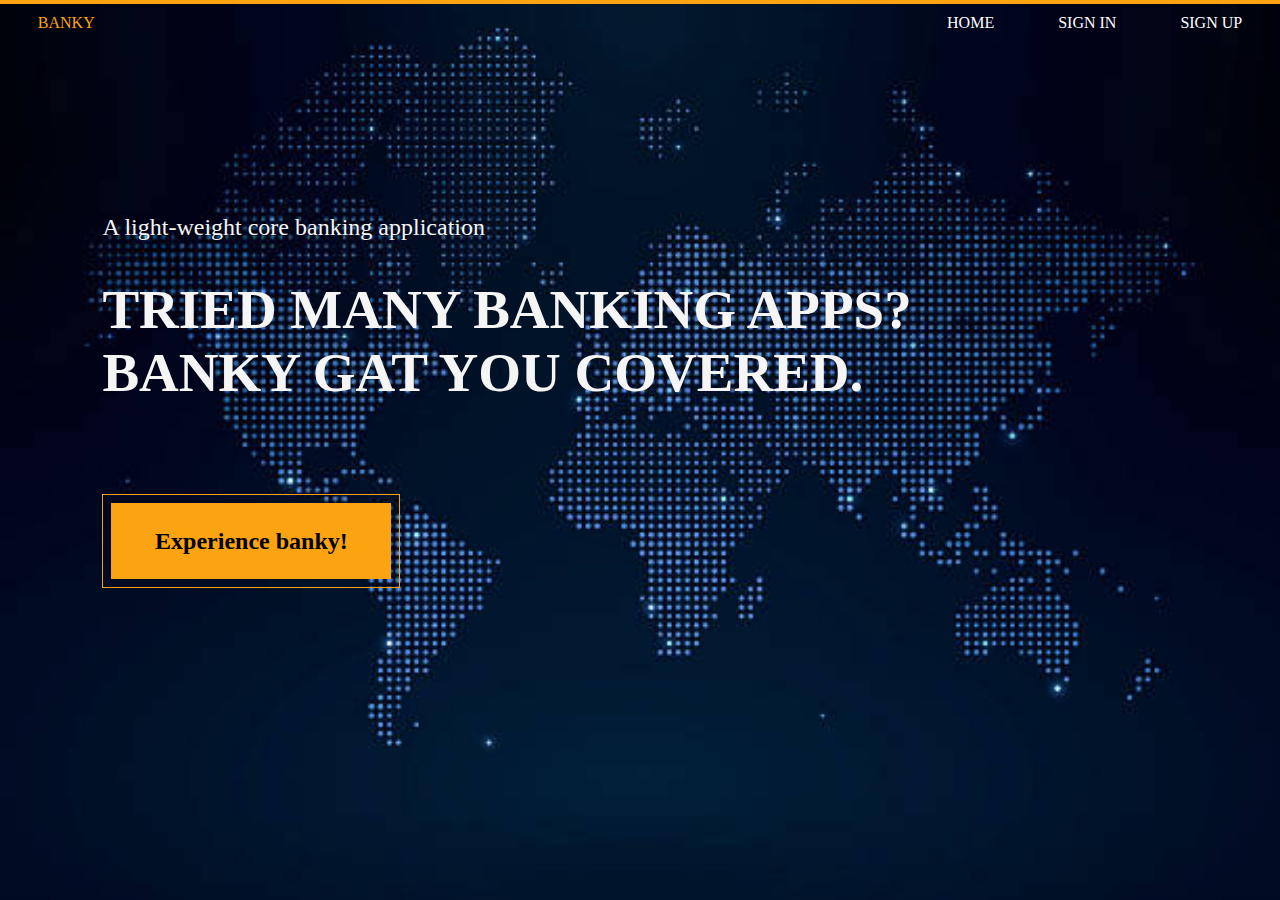
<file: index.html>
<!DOCTYPE html>
<html lang="en">
<head>
    <meta charset="UTF-8">
    <meta name="viewport" content="width=device-width, initial-scale=1.0">
    <meta http-equiv="X-UA-Compatible" content="ie=edge">
    <title>Home</title>
    <link href="home.css" rel="stylesheet">
    <link href="header.css" rel="stylesheet">
    <link href="https://fonts.googleapis.com/css?family=Cutive+Mono&display=swap" rel="stylesheet">
    <link href="https://fonts.googleapis.com/css?family=Cutive+Mono&display=swap" rel="stylesheet">
</head>
<body>
    <header>
        <div class="container">
            <div class="logo">
                BANKY
            </div>
            <nav>
                <ul class="nav_links">
                    <li><a href="index.html">HOME</a></li>
                    <li><a href="signin.html">SIGN IN</a></li>
                    <li><a href="signup.html">SIGN UP</a></li>
                </ul>
                <div class="hamburger_menu">
                    <div class="line1"></div>
                    <div class="line2"></div>
                    <div class="line3"></div>
                </div>
             
                
            </nav>
        </div>
    </header>
    <main>
        <p>A light-weight core banking application</p>
        <h1>TRIED MANY BANKING APPS? BANKY GAT YOU COVERED. </h1>
        <div class="banner_wrapper">
            <div class="banner">
                <p id="experience"><a href="signin.html">Experience banky!</a></p>
            </div>
        </div>
    </main>
    <script type="text/javascript" src="home.js"></script>
</body>
</html>
</file>
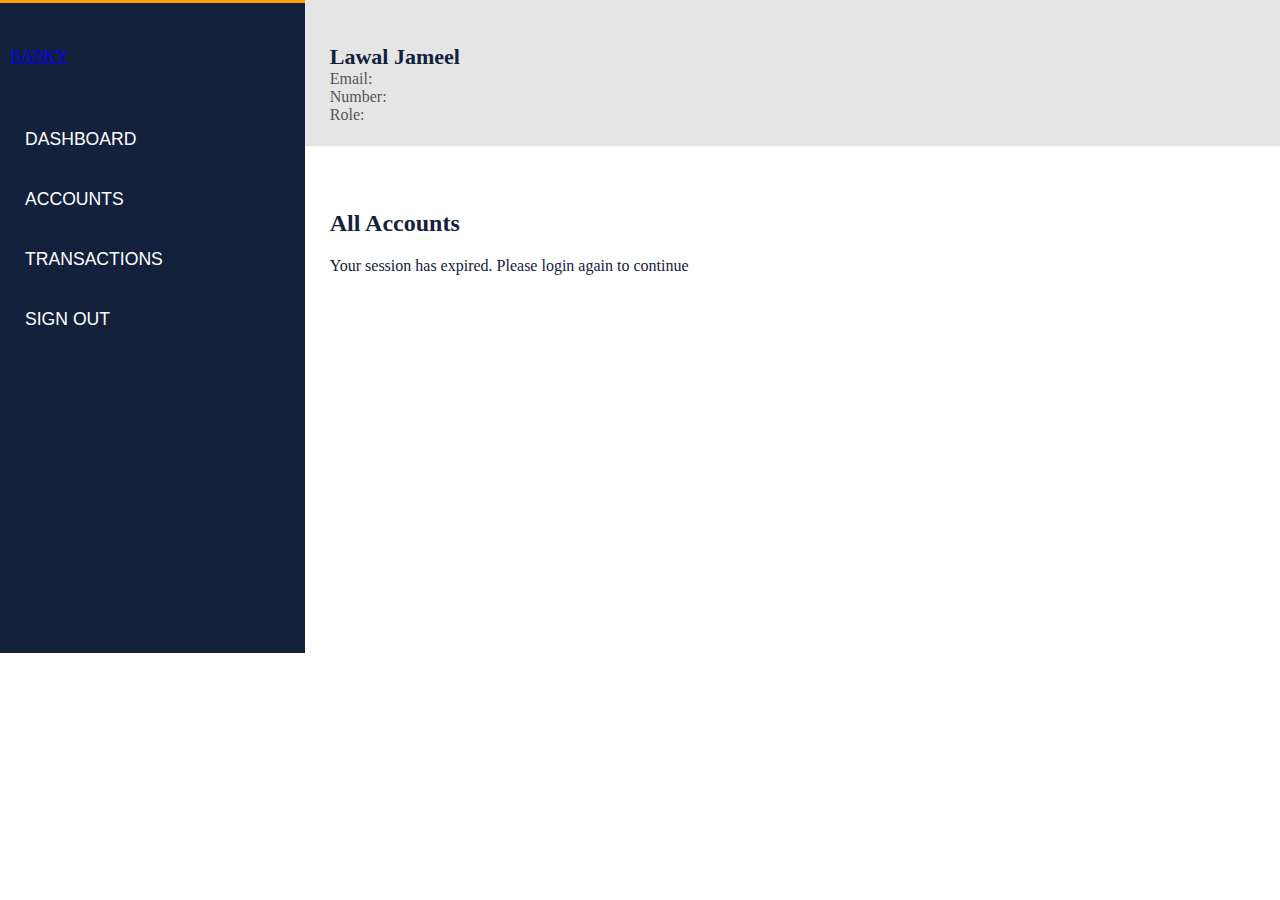
<file: dashboard.html>
<!DOCTYPE html>
<html lang="en">
<head>
    <meta charset="UTF-8">
    <meta name="viewport" content="width=device-width, initial-scale=1.0">
    <title>User Dashboard</title>
    <link href="dashboard.css" rel="stylesheet">
</head>
<body>
    <header class="web-header">
        <div class="inner-container">
            <div class="web-header__inner">
                <a href="dashboard.html" class="web-logo">Banky</a>
            </div>
            <ul class="web-nav">
                <li class="web-nav_item" >
                    <a href="dashboard.html">Dashboard</a>
                </li>
                <li class="web-nav_item" >
                    <a href="accounts.html">Accounts</a>
                </li>
                <li class="web-nav_item" >
                    <a href="transaction.html">Transactions</a>
                </li>
                <li class="web-nav_item" >
                    <a href="signin.html">Sign Out</a>
                </li>
            </ul>
        </div>
    </header>
    <main class="page-content">
        <section class="user-profile">
            <div class="user-profile__inner">
                <div class="user-info">
                    <p class="name">Lawal Jameel</p>
                    <p class="email">Email:</p>
                    <p class="number">Number:</p>
                    <p class="role">Role:</p>
                </div>
            </div>
        </section>
        <section class="account-overview">
            <div class="account-overview__inner">
                <h2>All Accounts</h2>
                <div class="message">
                    <span>Your session has expired. Please login again to continue</span>
                </div>
            </div>
        </section>
    </main>
</body>
</html>
</file>
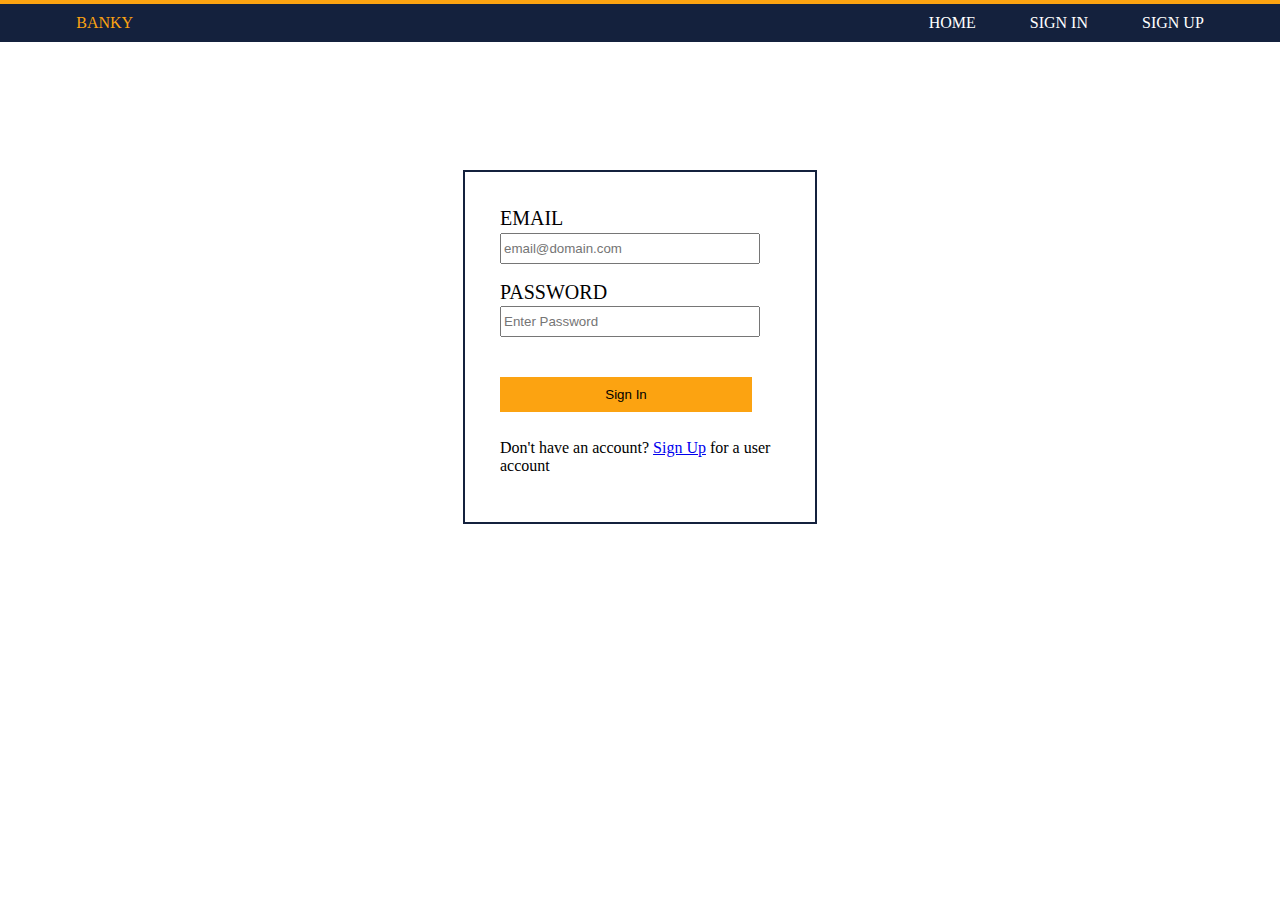
<file: signin.html>
<!DOCTYPE html>
<html lang="en">
<head>
    <meta charset="UTF-8">
    <meta name="viewport" content="width=device-width, initial-scale=1.0">
    <meta http-equiv="X-UA-Compatible" content="ie=edge">
    <title>Sign In</title>
    <link href="header.css" rel="stylesheet">
    <link href="signin.css" rel="stylesheet">
</head>
<body>
        <header>
                <div class="container">
                    <div class="logo">
                        BANKY
                    </div>
                    <nav>
                        <ul class="nav_links">
                            <li><a href="index.html">HOME</a></li>
                            <li><a href="signin.html">SIGN IN</a></li>
                            <li><a href="signup.html">SIGN UP</a></li>
                        </ul>

                        <div class="hamburger_menu">
                            <div class="line1"></div>
                            <div class="line2"></div>
                            <div class="line3"></div>
                        </div>
                    </nav>
                </div>
        </header>
        <main class="signin-page"></main>
        <section class="container2">
            <div class="main">
                <form  id="signin_form" action="dashboard.html" method="GET">
                    EMAIL <br><input id="email" type="email" name="emailaddress" placeholder="email@domain.com" ><br>
                     PASSWORD<br> <input id="password" type="password" name="password" placeholder="Enter Password" ><br>
                     <label id="blank_input" style="color: red; font-size: 2px; visibility: hidden;" >invalid Username or password</label><br>
                     <button  id="login_btn">Sign In</button>
                </form>
                <footer>
                    <p>Don't have an account? <a href="signup.html">Sign Up</a> for a user account</p>
                </footer>
            </div>
        </div>
        <script type="text/javascript" src="home.js"></script>
        <script type="text/javascript" src="signin.js"></script>
</body>
</html>
</file>
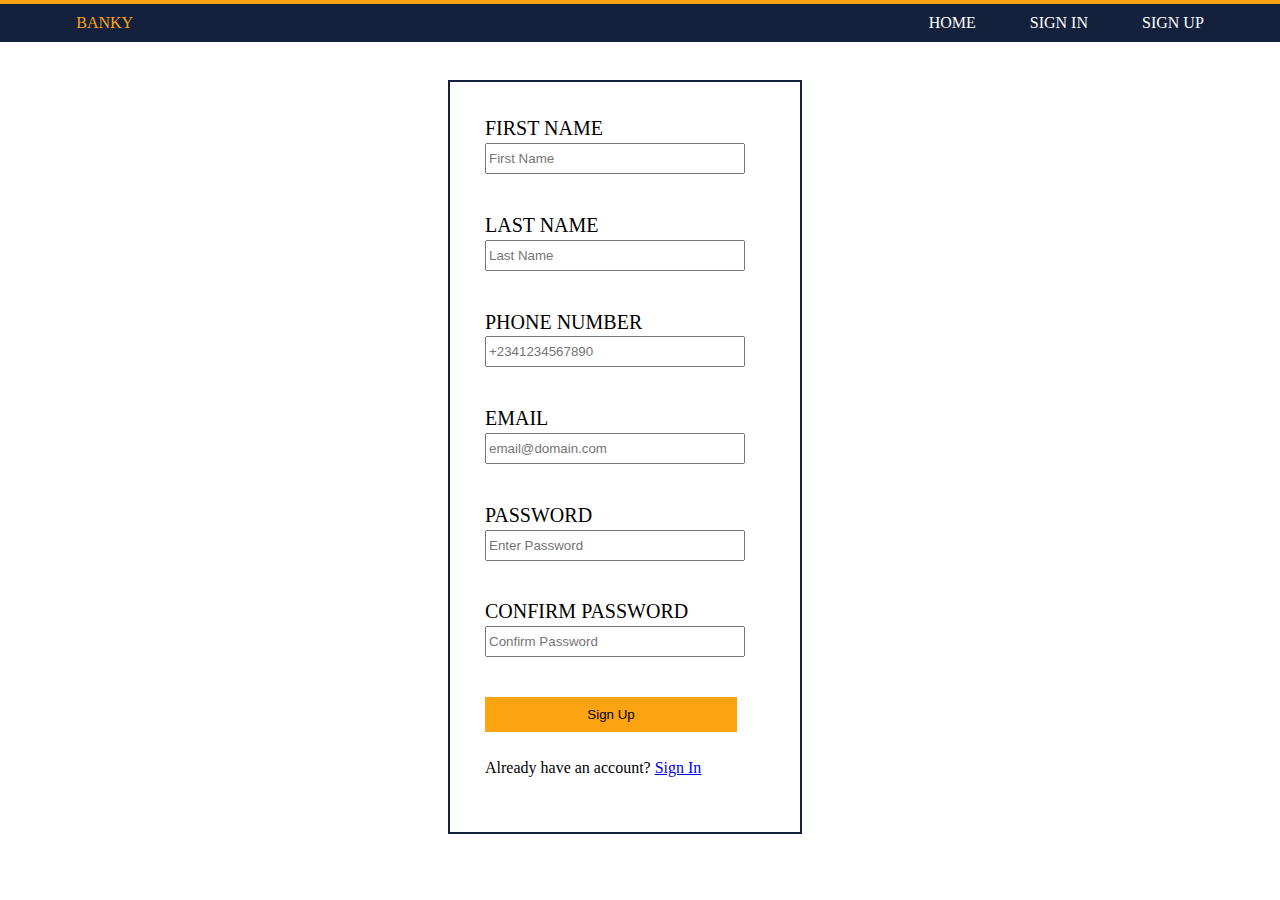
<file: signup.html>
<!DOCTYPE html>
<html lang="en">
<head>
    <meta charset="UTF-8">
    <meta name="viewport" content="width=device-width, initial-scale=1.0">
    <meta http-equiv="X-UA-Compatible" content="ie=edge">
    <title>Sign Up</title>
    <link href="header.css" rel="stylesheet">
    <link href="signup.css" rel="stylesheet">
</head>
<!-- This is where the body starts -->
<body>
    <header>
        <!-- navigation -->
        <div class="container">
            <div class="logo">
                BANKY
            </div>
            <nav>
                <ul class="nav_links">
                    <li><a href="index.html">HOME</a></li>
                    <li><a href="signin.html">SIGN IN</a></li>
                    <li><a href="signup.html">SIGN UP</a></li>
                </ul>

                <div class="hamburger_menu">
                    <div class="line1"></div>
                    <div class="line2"></div>
                    <div class="line3"></div>
                </div>
            </nav>
        </div>
    </header>
    <main class="signup-page"></main>
        <section class="container2">
            <div class="main">

                <form id="form" action="signin.html" method="GET">
                    FIRST NAME <br><input id="firstName" type="text" name="firstname" placeholder="First Name">
                    <label  id="blank_firstname" style="color: red; font-size: 12px; visibility: hidden;" >FIRST NAME cannot be left blank</label><br>
                    LAST NAME <br><input id="lastName" type="text" name="lastname" placeholder="Last Name">
                    <label id="blank_lastname" style="color: red; font-size: 12px; visibility: hidden;" >LAST NAME cannot be left blank</label><br>
                    PHONE NUMBER<br><input  id="phone_number" type="number" name="phonenumber" placeholder="+2341234567890" >
                    <label id="blank_phoneNumber" style="color: red; font-size: 12px; visibility: hidden; " >PHONE NUMBER cannot be left blank</label><br>
                    EMAIL <br><input  id="email" type="email" name="emailaddress" placeholder="email@domain.com" >
                    <label id="blank_email" style="color: red; font-size: 12px; visibility: hidden; " >Email cannot be left blank</label><br>
                    PASSWORD <br><input id="password" type="password" name="emailaddress" placeholder="Enter Password">
                    <label id="blank_password" style="color: red; font-size: 12px; visibility: hidden; " >PASSWORD cannot be left blank</label><br>
                    CONFIRM PASSWORD <br> <input id="confirm_password" type="password" name="confirmpassword" placeholder="Confirm Password"><br>
                    <label id="noMatch_password" style="color: red; font-size: 12px; visibility: hidden; " >PLEASE CONFIRM PASSWORD</label><br>
                    <button id="btn_submit"  class="Signup_btn">Sign Up</button>

                </form>
                <footer>
                    <p>Already have an account? <a href="signin.html">Sign In</a></p>
                </footer>
                </div>
        </div>

<script type="text/javascript" src="home.js"></script>
<script type="text/javascript" src="validate.js"></script>
</body>
</html>
</file>
<file: home.css>
body{
    padding: 0;
    margin: 0;
    background: url(images/map3.jpg);
    height: 96vh;
    background-size: cover;
    background-position: center;
    border-top: 4px solid  #fca311;
}

.container{
    height: 6vh;
    width: 98%;
    margin: 0 auto;
}



header::after{
    content: '';
    display: table;
    clear: both;
}

.logo{
    float: left;
    padding: 10px 25px;
    color:   #fca311;
}

nav{
    float: right;
    margin-bottom: 70px;
}

header a {
    font-family: 'Cutive Mono', ;
    text-decoration: none;
    color: white;
}



ul :hover {
    color:#fca311;
    background: #14213d3a;
    font-weight: bolder;
}



nav ul {
    list-style: none;
    margin: 0;
    padding: 0;
}

nav  li {
    display: inline-block;
    margin-left: 10px;
    padding: 10px 25px;
}

main {
    color: whitesmoke;
    margin-left: 8%;
    margin-top: 8%
}

main h1 {
    font-family: 'Cutive Mono', ;
    font-size: 55px;
    width: 70%;
}

main p{
    font-family: 'Cutive Mono', ;
    font-size: 1.5rem;
}

.banner_wrapper {
   
    background-color: rgba(0, 0, 139, 0);
    border: 1px solid #fca311;
    width: 280px;
    height: 76px;
    margin-top: 90px;
    padding: 8px;
}


.banner{
    background: #fca311;
    width: 280px;
    height: 100%;
    font-size: 1em;
    text-align: center;
    justify-items: center;
}
div{
    display: block;
}
#experience{
    padding: 25px;
}

.banner p {
    margin: 0;
}


.banner p  a {
    text-decoration: none;
    font-weight: bold;
    color: #000000;
}

/* .hamburger_menu{
    display: none;
}

.hamburger_menu div{
    width: 22px;
    height: 4px;
    background-color: white;
    margin: 4px;
    border-radius: 1px;

} */

/* tablets */

@media screen and (max-width:768px){
    body{
        padding: 0;
        margin: 0;
        background: url(images/map3.jpg);
        /* height: 100vh; */
        background-size: cover;
        background-position: center;
        border-top: 4px solid  #fca311;
        overflow-x: hidden;
    }
    .logo{
        float: left;
        font-size: 30px;
        padding: 10px 10px;
        color:   #fca311;
    }
    .nav_links li:hover{
    color:#fca311;
    background-color: rgba(212, 120, 0, 0.678);
    }
    /* header :hover{
        font-family: 'Cutive Mono', ;
        text-decoration: none;
        color: #fca311;
    }
     */
    
    .container{
        height: 6vh;
        width: 100%;
        margin: 0 auto;
    }
    #experience{
        padding: 15px;
    }
    


    .banner_wrapper {
   
        background-color: rgba(0, 0, 139, 0);
        border: 1px solid #fca311;
        width: 90%;
        margin-top: 90px;
        padding: 8px;
    }

    .banner{
        background: #fca311;
        width: 100%;
        margin: 0 auto;
        height: 100%;
        font-size: 1em;
        text-align: center;
        justify-items: center;
        
    }

    .banner p  a {
        text-decoration: none;
        font-weight: bold;
        color: #000000;
    }

    p{
        margin: 0;
    }

    main p{
        font-family: 'Cutive Mono',;
        font-size: 25px;
    }
    main h1 {
        font-family: 'Cutive Mono', ;
        font-size: 50px;
        width: 100%;
    } 

    
    .nav_links{
        position:fixed;
        right: 0;
        height:93vh;
        background-color: #14213d;
        display: flex;
        flex-direction: column;
        width: 100%;
        padding: 20px;
        transform: translateX(100%);
        transition: 0.5s ease-in;
    }
    nav ul li :hover {
        color:#fca311;
        background: #52050591;
        font-weight: bolder;
    }
    /* .hamburger_menu{
        display: block;
        padding: 8px;
        cursor: pointer;
    }


    .nav_active{
        transform: translateX(0%);
    }
    .toggle .line1{
        transform: rotate(-45deg) translate(-5px, 6px);
    
    }
    .toggle .line2{
        opacity: 0;
        
    }
    .toggle .line3{
        transform: rotate(45deg) translate(-5px, -6px);
         */
    /* } */
    html{
        overflow-x: hidden;
    }
    
}

/* mobile */

@media only screen and (min-device-width : 320px) and (max-device-width : 480px){
    body{
        padding: 0;
        margin: 0;
        background: url(images/map3.jpg);
        height: 100vh;
        background-size: cover;
        background-repeat: no-repeat;
        background-position: center;
        border-top: 4px solid  #fca311;
        overflow-x: hidden;
    }
    .logo{
        float: left;
        font-size: 30px;
        padding: 10px 10px;
        color:   #fca311;
    }

    #experience{
        padding: 15px;
    }
    

    .banner {
    background: #fca311;
    width: 93%;
    margin: 0 auto;
    height: 73%;
    font-size: 1em;
    text-align: center;
    justify-items: center;
    padding: 7px;
}
    
    .container{
        height: 6vh;
        width: 100%;
        margin: 0 auto;
    }

    main p{
        font-family: 'Cutive Mono', ;
        font-size: 17px;
    }
    main h1 {
        font-family: 'Cutive Mono', ;
        font-size: 30px;
        width: 100%;
    } 
    
    .nav_links{
        position:fixed;
        right: 0;
        height:93vh;
        background-color: #14213d;
        display: flex;
        flex-direction: column;
        width: 100%;
        padding: 20px;
        transform: translateX(100%);
        transition: 0.5s ease-in;
    }
    nav li :hover {
        color:#fca311;
        background: #52050591;
        font-weight: bolder;
    }
    /* .hamburger_menu{
        display: block;
        padding: 8px;
        cursor: pointer;
    }


    .nav_active{
        transform: translateX(0%);
    }
    .toggle .line1{
        transform: rotate(-45deg) translate(-5px, 6px);
    
    }
    .toggle .line2{
        opacity: 0;
        
    }
    .toggle .line3{
        transform: rotate(45deg) translate(-5px, -6px);
        
    } */

    .banner_wrapper {
        background-color: rgba(0, 0, 139, 0);
        border: 1px solid #fca311;
        width: 85%;
        height: 50px;
        margin-top: 90px;
    }
    
    
    .banner{
        background: #fca311;
        width: 100%;
        margin: 0 auto;
        height: 100%;
        font-size: 1em;
        text-align: center;
        justify-items: center;
        padding: 0px;
    }

    .banner p  a {
        text-decoration: none;
        font-weight: bold;
        color: #000000;
    }
    


}
</file>
<file: header.css>
.hamburger_menu{
  display: none;
}

.hamburger_menu div{
  width: 22px;
  height: 4px;
  background-color: white;
  margin: 4px;
  border-radius: 1px;

}


@media screen and (max-width:768px){
  .nav_links{
      position: fixed;
      right: 0;
      height:100vh;
      background-color: #14213d;
      display: flex;
      flex-direction: column;
      width: 100%;
      padding: 20px;
      transform: translateX(100%);
      transition: 0.5s ease-in;
  }
  nav li :hover {
      color:#fca311;
      background: #52050591;
      font-weight: bolder;
  }
  .hamburger_menu{
      display: block;
      padding: 8px;
      cursor: pointer;
  }


  .nav_active{
      transform: translateX(0%);
  }
  .toggle .line1{
      transform: rotate(-45deg) translate(-5px, 6px);
  
  }
  .toggle .line2{
      opacity: 0;
      
  }
  .toggle .line3{
      transform: rotate(45deg) translate(-5px, -6px);
      
  }
}
</file>
<file: dashboard.css>
body{
    margin: 0;
    padding: 0;
    /* /*height: 100%;  */
    overflow: hidden; 
    width: 100vw;
    display: flex;
    flex-flow: row nowrap;
    position: relative;
}

header {
    background-color: #14213D;
    width: 400px;
    height: 650px;
    text-transform: uppercase;
    text-decoration: none;
    border-top: 3px solid #fca311;
}

.web-header__inner{
    padding-top: 44px;
    display: flex;
    justify-content: space-between;
}

.inner-container{
    padding: 0 11px;
}

.web-nav{
    padding: 0;
    margin-top: 44px;
    font-size: 1.1em;
    list-style-type: none;
    line-height: 2.5rem;    
}

.web-nav_item{
    width: 100%;
}

.web-nav_item a{
    display: block;
    padding: 10px 5px 10px 14px;
    text-decoration: none;
    color: white;
    font-family: 'Fjalla One', sans-serif;
}

.web-nav_item :hover{
    color: #fca311;
    background-color: #101A30;
    border-left: 5px solid 
}

main {
    width: 100%;
}

p{
    margin: 0;
}

.user-profile {
    padding: 44px 0 22px 25px ;
    background-color: #E5E5E5;
}

.name{
    color: #14213D;
    font-weight: bolder;
    font-size: 22px;
}

.email , .number , .role {
    color: #555;
}

.account-overview {
    padding: 44px 0 22px 25px ;
    color: #14213D;
}
</file>
<file: signin.css>
body{
    padding: 0;
    margin: 0; 
    height: 100vh;
} 

.container{
    width: 92%;
    margin: 0 auto;
}

header{
    background: #14213D;
    border-top: 4px solid #fca311;
}
header::after{
    content: '';
    display: table;
    clear: both;
}

.logo{
    float: left;
    padding: 10px 25px;
    color:  rgb(252, 163, 17);
}

nav{
    float: right;
}

header a {
    text-decoration: none;
    color: white;
}

nav li :hover {

    background: #520505;
    font-weight: bolder;
    color: #fca311
}

nav ul {
    list-style: none;
    margin: 0;
    padding: 0;
}

nav  li {
    display: inline-block;
    /* margin-left: 70px; */
    padding: 10px 25px;
}

.container2 {
    margin: 10% auto; 
    border: 2px solid  #14213D;
    width: 70%;
    max-width: 350px;
    /* width: 30%;
    margin-left: 35%;
    max-width: 440px; */
    height: 350px;
}
button{
    background: #fac311;
    border: none;
    height: 35px;
    margin-bottom: 5px;
    width: 90%;
}

form {
    font-size: 20px;
    margin-bottom: 22px;
}

.main {
    padding: 10%;
}

input {
    margin-top: 1%;
    margin-bottom: 6%;
    height: 25px;
    width: 90%;
}
label{
    color: red;
    font-size: 14px;
}

button{
     background: #fca311;
     border: none;
     height: 35px;
     margin-bottom: 5px;
     width: 90%;
}
.hamburger_menu{
    display: none;
}

.hamburger_menu div{
    width: 22px;
    height: 4px;
    background-color: white;
    margin: 4px;
    border-radius: 1px;

}



footer{
    margin-bottom: 20px;
}


/* tablets */
@media screen and (max-width:768px){
    body{
        padding: 0;
        margin: 0; 
        /* height: 100vh; */
        background-size: cover;
        background-position: center;
        overflow-x: hidden;
    }

    .nav_links{
        position: fixed;
        right: 0;
        height:93vh;
        background-color: #14213d;
        display: flex;
        flex-direction: column;
        width: 100%;
        padding: 20px;
        transform: translateX(100%);
        transition: 0.5s ease-in;
    }

    nav li :hover {
        color:#fca311;
        background: #52050591;
        font-weight: bolder;
    }
    .hamburger_menu{
        display: block;
        padding: 8px;
        cursor: pointer;
    }


    .nav_active{
        transform: translateX(0%);
    }
    .toggle .line1{
        transform: rotate(-45deg) translate(-5px, 6px);
    
    }
    .toggle .line2{
        opacity: 0;
        
    }
    .toggle .line3{
        transform: rotate(45deg) translate(-5px, -6px);
        
    }

    .container2 {
        margin-top: 25%;
        border: 2px solid #14213D;
        width: 70%;
        margin-left: 16%;
        height: 41%;
    }
}


/* mobile screens */

@media only screen and (min-device-width : 320px) and (max-device-width : 480px){
    body{
        padding: 0;
        margin: 0; 
        /* height: 100vh; */
        background-size: cover;
        background-position: center;
        overflow-x: hidden;
    }
    .container2 {
        margin-top: 25%;
        border: 2px solid #14213D;
        width: 74%;
        margin-left: 13%;
        height: 52%;
    }

    
    
}
</file>
<file: signup.css>
input[type="number"]::-webkit-outer-spin-button,input[type="number"]::-webkit-inner-spin-button{
  -webkit-appearance: none;
  margin: 0;
}
input[type="number"]{
  -moz-appearance: textfield;
}

body{
    padding: 0;
    margin: 0; 
} 

.container{
    width: 92%;
    margin: 0 auto;
}

header{
    background: #14213D;
    border-top: 4px solid #fca311;
}
header::after{
    content: '';
    display: table;
    clear: both;
}

.logo{
    float: left;
    padding: 10px 25px;

    color:  #fca311;
}


nav{
    float: right;
}

header a {
    text-decoration: none;
    color: white;
}

nav li :hover {
    background: #520505;
    font-weight: bolder;
    color: #fca311
}

nav ul {
    list-style: none;
    margin: 0;
    padding: 0;
}

nav  li {
    display: inline-block;
    padding: 10px 25px;
}

.container2 {
    margin: 3% auto;
    border: 2px solid  #14213D;
    width: 70%;
    max-width: 350px;
    margin-left: 35%;
    height: auto;
}
button{
    background: #fac311;
    border: none;
    height: 35px;
    width: 91%;
    margin-bottom: 5px;
}

form {
    font-size: 20px;
    max-width: 440px;
    margin-bottom: 22px;
}
.label{
    font-size:16px;
}

.main {
    padding: 10%;
}

input {
    margin-top: 1%;
    margin-bottom: 6%;
    height: 25px;
    width: 90%;
}

button{
     background: #fca311;
     border: none;
     height: 35px;
     margin-bottom: 5px;
     width: 90%;
}

.hamburger_menu{
    display: none;
}

.hamburger_menu div{
    width: 22px;
    height: 4px;
    background-color: white;
    margin: 4px;
    border-radius: 1px;

}

footer{
    margin-bottom: 20px;
}

/* tablet */
@media screen and (max-width:768px){
    body{
        padding: 0;
        margin: 0; 
        height: 100vh;
        width: 100%;
        background-size: cover;
        background-position: center;
        overflow-x: hidden;
    }

    .nav_links{
        position: fixed;
        right: 0;
        height:100vh;
        background-color: #14213d;
        display: flex;
        flex-direction: column;
        width: 100%;
        padding: 20px;
        transform: translateX(100%);
        transition: 0.5s ease-in;
    }
    nav li :hover {
        color:#fca311;
        background: #52050591;
        font-weight: bolder;
    }
    .hamburger_menu{
        display: block;
        padding: 8px;
        cursor: pointer;
    }


    .nav_active{
        transform: translateX(0%);
    }
    .toggle .line1{
        transform: rotate(-45deg) translate(-5px, 6px);
    
    }
    .toggle .line2{
        opacity: 0;
        
    }
    .toggle .line3{
        transform: rotate(45deg) translate(-5px, -6px);
        
    }

    .container2 {
        margin-top: 10%;
        margin-bottom: 68%;
        border: 2px solid #14213D;
        width: 65%;
        margin-left: 18%;
        height: 100%;
    }

    
    button{
        background: #fac311;
        border: none;
        height: 35px;
        margin-bottom: 5px;
        width: 91%;
    }
}


/* mobile */

@media only screen and (min-device-width : 320px) and (max-device-width : 480px){
    
    .container2 {
        margin-top: 10%;
        border: 2px solid #14213D;
        width: 65%;
        margin-left: 14%;
        padding: 12px;
        height: 45rem;
    }
    
form {
    font-size: 16px;
    margin-bottom: 22px;
}


button{
    background: #fac311;
    border: none;
    height: 35px;
    margin-bottom: 5px;
    width: 91%;
}

}
</file>
